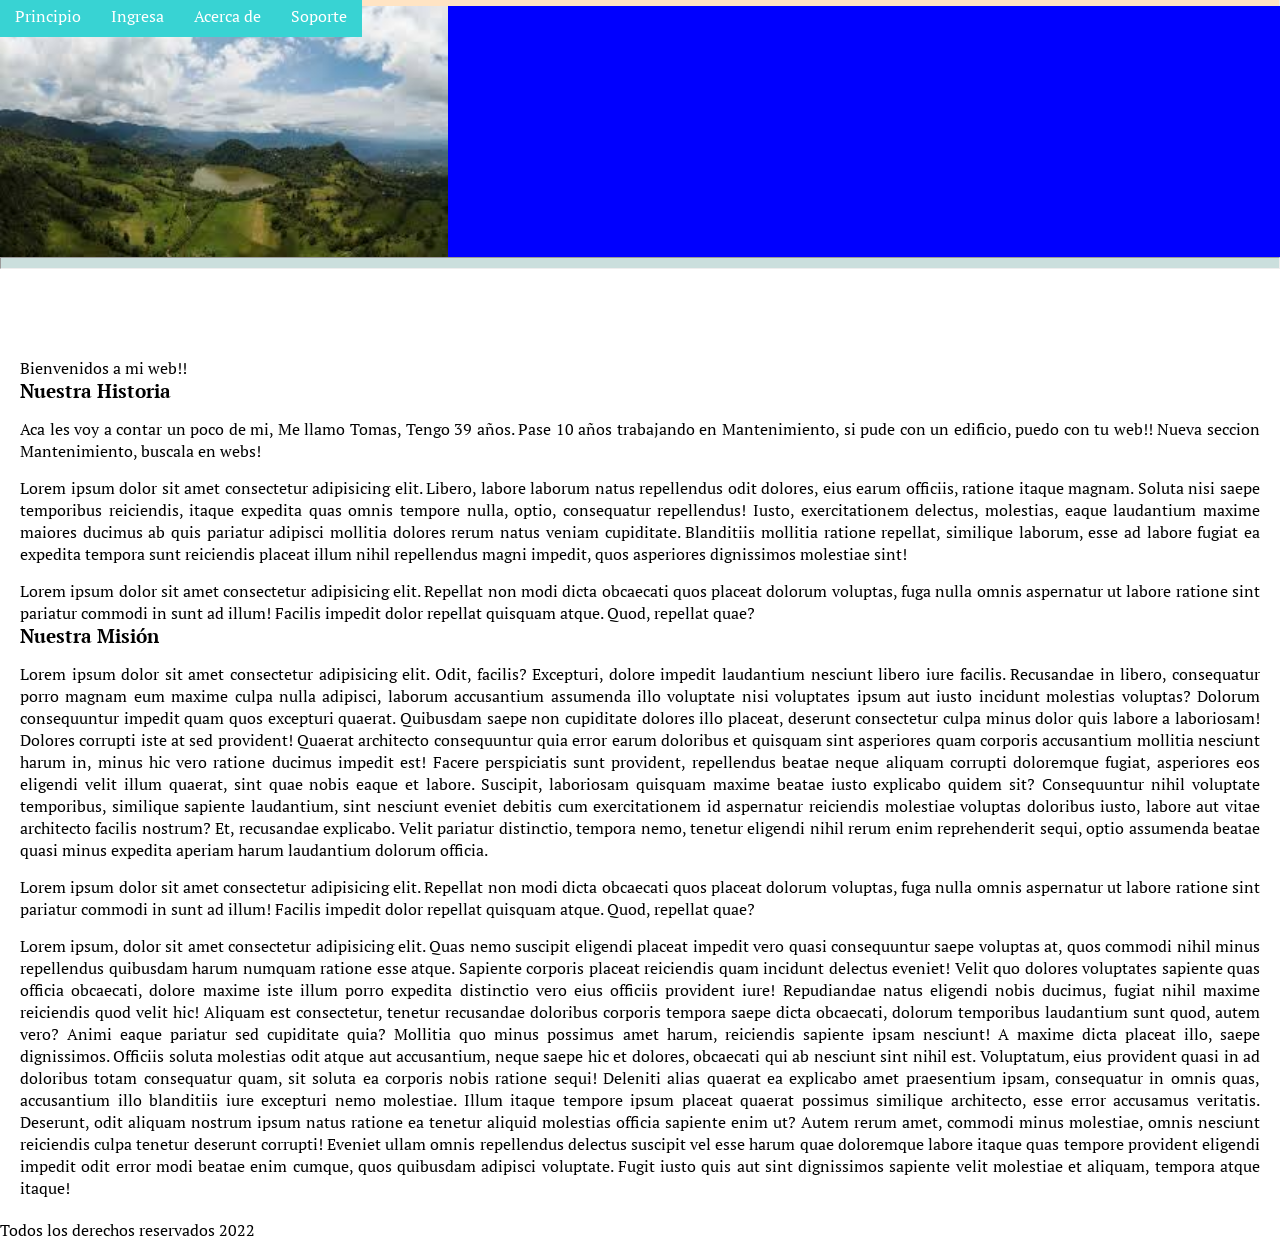
<file: index.html>
<!DOCTYPE html>

<html lang="en">



<head>

    <meta charset="UTF-8">

    <meta name="viewport" content="width=device-width, initial-scale=1.0">

    <title>Proyecto Tomas</title>



    <link href="css/estilo.css" rel="stylesheet" type="text/css">

</head>



<body>

    <header>

        <nav>

            <div id="header">

                <ul class="nav">

                    <li><a>Principio</a></li>

                    <li><a>Ingresa</a>

                        <ul>

                            <li><a href="view/crearUsuario.html">Crear Usuario</a></li>

                            <li><a href="view/login.html">Ingresar</a></li>

                        </ul>

                    </li>

                    <li><a>Acerca de</a>

                        <ul>

                            <li><a href="view/NuestraHistoria.html">Nosotros</a></li>

                            <li><a href="view/NuestraHistoria.html">Nuestra Misión</a></li>

                            <li><a href="view/NuestraHistoria.html">Historia</a></li>

                        </ul>

                    </li>

                    <li>

                        <a href="view/soporte.html">Soporte</a>

                    </li>

                </ul>

            </div>

        </nav>

    </header>



    <div class="imagen">

        <hr style=" background-color: bisque;">
        <div style=" background-color:blue">
            <img src=" images/fondo2.jpg " width="35% " alt="Art " style="background-color: rgb(252, 214, 133)">
        </div>
        <hr>

    </div>



    <section>

        <div class="texto ">
            <br>
            <br>
            <p>Bienvenidos a mi web!!</p>
            <article>

                <h1>Nuestra Historia</h1>

                <p>
                    Aca les voy a contar un poco de mi, Me llamo Tomas, Tengo 39 años. Pase 10 años trabajando en Mantenimiento, si pude con un edificio, puedo con tu web!! Nueva seccion Mantenimiento, buscala en webs!
                </p>

                <p>

                    Lorem ipsum dolor sit amet consectetur adipisicing elit. Libero, labore laborum natus repellendus odit dolores, eius earum officiis, ratione itaque magnam. Soluta nisi saepe temporibus reiciendis, itaque expedita quas omnis tempore nulla, optio, consequatur
                    repellendus! Iusto, exercitationem delectus, molestias, eaque laudantium maxime maiores ducimus ab quis pariatur adipisci mollitia dolores rerum natus veniam cupiditate. Blanditiis mollitia ratione repellat, similique laborum, esse
                    ad labore fugiat ea expedita tempora sunt reiciendis placeat illum nihil repellendus magni impedit, quos asperiores dignissimos molestiae sint!

                </p>

                <p>

                    Lorem ipsum dolor sit amet consectetur adipisicing elit. Repellat non modi dicta obcaecati quos placeat dolorum voluptas, fuga nulla omnis aspernatur ut labore ratione sint pariatur commodi in sunt ad illum! Facilis impedit dolor repellat quisquam atque.
                    Quod, repellat quae?

                </p>

            </article>

            <article>

                <h1>Nuestra Misión</h1>

                <p>

                    Lorem ipsum dolor sit amet consectetur adipisicing elit. Odit, facilis? Excepturi, dolore impedit laudantium nesciunt libero iure facilis. Recusandae in libero, consequatur porro magnam eum maxime culpa nulla adipisci, laborum accusantium assumenda illo
                    voluptate nisi voluptates ipsum aut iusto incidunt molestias voluptas? Dolorum consequuntur impedit quam quos excepturi quaerat. Quibusdam saepe non cupiditate dolores illo placeat, deserunt consectetur culpa minus dolor quis labore
                    a laboriosam! Dolores corrupti iste at sed provident! Quaerat architecto consequuntur quia error earum doloribus et quisquam sint asperiores quam corporis accusantium mollitia nesciunt harum in, minus hic vero ratione ducimus impedit
                    est! Facere perspiciatis sunt provident, repellendus beatae neque aliquam corrupti doloremque fugiat, asperiores eos eligendi velit illum quaerat, sint quae nobis eaque et labore. Suscipit, laboriosam quisquam maxime beatae iusto explicabo
                    quidem sit? Consequuntur nihil voluptate temporibus, similique sapiente laudantium, sint nesciunt eveniet debitis cum exercitationem id aspernatur reiciendis molestiae voluptas doloribus iusto, labore aut vitae architecto facilis nostrum?
                    Et, recusandae explicabo. Velit pariatur distinctio, tempora nemo, tenetur eligendi nihil rerum enim reprehenderit sequi, optio assumenda beatae quasi minus expedita aperiam harum laudantium dolorum officia.

                </p>

                <p>

                    Lorem ipsum dolor sit amet consectetur adipisicing elit. Repellat non modi dicta obcaecati quos placeat dolorum voluptas, fuga nulla omnis aspernatur ut labore ratione sint pariatur commodi in sunt ad illum! Facilis impedit dolor repellat quisquam atque.
                    Quod, repellat quae?

                </p>

                <p>

                    Lorem ipsum, dolor sit amet consectetur adipisicing elit. Quas nemo suscipit eligendi placeat impedit vero quasi consequuntur saepe voluptas at, quos commodi nihil minus repellendus quibusdam harum numquam ratione esse atque. Sapiente corporis placeat
                    reiciendis quam incidunt delectus eveniet! Velit quo dolores voluptates sapiente quas officia obcaecati, dolore maxime iste illum porro expedita distinctio vero eius officiis provident iure! Repudiandae natus eligendi nobis ducimus,
                    fugiat nihil maxime reiciendis quod velit hic! Aliquam est consectetur, tenetur recusandae doloribus corporis tempora saepe dicta obcaecati, dolorum temporibus laudantium sunt quod, autem vero? Animi eaque pariatur sed cupiditate quia?
                    Mollitia quo minus possimus amet harum, reiciendis sapiente ipsam nesciunt! A maxime dicta placeat illo, saepe dignissimos. Officiis soluta molestias odit atque aut accusantium, neque saepe hic et dolores, obcaecati qui ab nesciunt
                    sint nihil est. Voluptatum, eius provident quasi in ad doloribus totam consequatur quam, sit soluta ea corporis nobis ratione sequi! Deleniti alias quaerat ea explicabo amet praesentium ipsam, consequatur in omnis quas, accusantium
                    illo blanditiis iure excepturi nemo molestiae. Illum itaque tempore ipsum placeat quaerat possimus similique architecto, esse error accusamus veritatis. Deserunt, odit aliquam nostrum ipsum natus ratione ea tenetur aliquid molestias
                    officia sapiente enim ut? Autem rerum amet, commodi minus molestiae, omnis nesciunt reiciendis culpa tenetur deserunt corrupti! Eveniet ullam omnis repellendus delectus suscipit vel esse harum quae doloremque labore itaque quas tempore
                    provident eligendi impedit odit error modi beatae enim cumque, quos quibusdam adipisci voluptate. Fugit iusto quis aut sint dignissimos sapiente velit molestiae et aliquam, tempora atque itaque!

                </p>

            </article>



        </div>

    </section>



</body>



<footer>

    Todos los derechos reservados 2022

</footer>





</html>
</file>
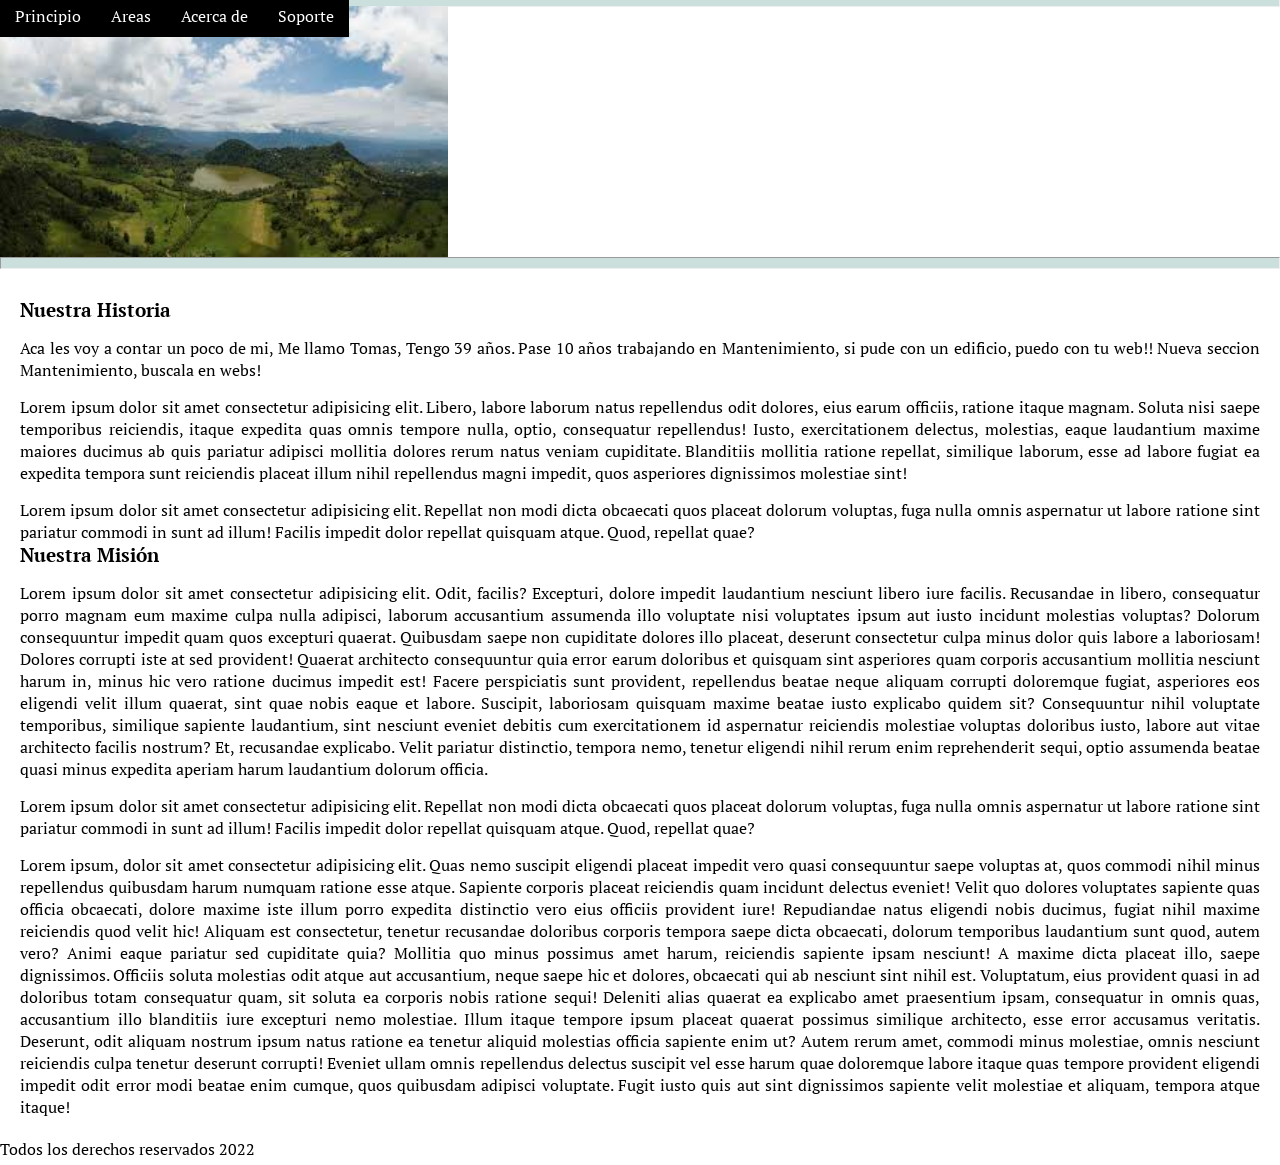
<file: dataBase/public_html/index.html>
<!DOCTYPE html>

<html lang="en">



<head>

    <meta charset="UTF-8">

    <meta name="viewport" content="width=device-width, initial-scale=1.0">

    <title>Proyecto Tomas</title>



    <link href="css/estilo.css" rel="stylesheet" type="text/css">

</head>



<body>

    <header>

        <nav>

            <div id="header">

                <ul class="nav">

                    <li><a href="">Principio</a></li>

                    <li><a href="">Areas</a>

                        <ul>

                            <li><a href="">Webs</a>
                                <ul>

                                    <li><a href="view/dinamicas.html">Dinamicas</a></li>

                                    <li><a href="view/staticas.html">Staticas</a></li>

                                    <li><a href="view/mantenimiento.html">Mantenimiento</a></li>
                                </ul>
                            </li>

                            <li><a href="">Ciencia</a></li>

                            <li><a href="">Arte</a></li>

                            <li><a href="">Ingresa</a>

                                <ul>

                                    <li><a href="view/login.html">Ingresar</a></li>

                                    <li><a href="view/crearUsuario.html">Crear Usuario</a></li>

                                    <li><a href="view/listadoPedidos.php">Listado de Pedidos</a></li>

                                </ul>

                            </li>

                        </ul>



                    </li>

                    <li><a href="">Acerca de</a>

                        <ul>

                            <li><a href="">Nosotros</a></li>

                            <li><a href="">Nuestra Misión</a></li>

                            <li><a href="view/NuestraHistoria.html">Historia</a></li>

                        </ul>

                    </li>

                    <li>

                        <a href="view/soporte.html">Soporte</a>

                    </li>

                </ul>

            </div>

        </nav>

    </header>



    <div class="imagen">

        <hr>

        <img src="images/fondo2.jpg" width="35%" alt="Art">

        <hr>

    </div>



    <section>

        <div class="texto">

            <article>

                <h1>Nuestra Historia</h1>

                <p>
                    Aca les voy a contar un poco de mi, Me llamo Tomas, Tengo 39 años. Pase 10 años trabajando en Mantenimiento, si pude con un edificio, puedo con tu web!! Nueva seccion Mantenimiento, buscala en webs!
                </p>

                <p>

                    Lorem ipsum dolor sit amet consectetur adipisicing elit. Libero, labore laborum natus repellendus odit dolores, eius earum officiis, ratione itaque magnam. Soluta nisi saepe temporibus reiciendis, itaque expedita quas omnis tempore nulla, optio, consequatur
                    repellendus! Iusto, exercitationem delectus, molestias, eaque laudantium maxime maiores ducimus ab quis pariatur adipisci mollitia dolores rerum natus veniam cupiditate. Blanditiis mollitia ratione repellat, similique laborum, esse
                    ad labore fugiat ea expedita tempora sunt reiciendis placeat illum nihil repellendus magni impedit, quos asperiores dignissimos molestiae sint!

                </p>

                <p>

                    Lorem ipsum dolor sit amet consectetur adipisicing elit. Repellat non modi dicta obcaecati quos placeat dolorum voluptas, fuga nulla omnis aspernatur ut labore ratione sint pariatur commodi in sunt ad illum! Facilis impedit dolor repellat quisquam atque.
                    Quod, repellat quae?

                </p>

            </article>

            <article>

                <h1>Nuestra Misión</h1>

                <p>

                    Lorem ipsum dolor sit amet consectetur adipisicing elit. Odit, facilis? Excepturi, dolore impedit laudantium nesciunt libero iure facilis. Recusandae in libero, consequatur porro magnam eum maxime culpa nulla adipisci, laborum accusantium assumenda illo
                    voluptate nisi voluptates ipsum aut iusto incidunt molestias voluptas? Dolorum consequuntur impedit quam quos excepturi quaerat. Quibusdam saepe non cupiditate dolores illo placeat, deserunt consectetur culpa minus dolor quis labore
                    a laboriosam! Dolores corrupti iste at sed provident! Quaerat architecto consequuntur quia error earum doloribus et quisquam sint asperiores quam corporis accusantium mollitia nesciunt harum in, minus hic vero ratione ducimus impedit
                    est! Facere perspiciatis sunt provident, repellendus beatae neque aliquam corrupti doloremque fugiat, asperiores eos eligendi velit illum quaerat, sint quae nobis eaque et labore. Suscipit, laboriosam quisquam maxime beatae iusto explicabo
                    quidem sit? Consequuntur nihil voluptate temporibus, similique sapiente laudantium, sint nesciunt eveniet debitis cum exercitationem id aspernatur reiciendis molestiae voluptas doloribus iusto, labore aut vitae architecto facilis nostrum?
                    Et, recusandae explicabo. Velit pariatur distinctio, tempora nemo, tenetur eligendi nihil rerum enim reprehenderit sequi, optio assumenda beatae quasi minus expedita aperiam harum laudantium dolorum officia.

                </p>

                <p>

                    Lorem ipsum dolor sit amet consectetur adipisicing elit. Repellat non modi dicta obcaecati quos placeat dolorum voluptas, fuga nulla omnis aspernatur ut labore ratione sint pariatur commodi in sunt ad illum! Facilis impedit dolor repellat quisquam atque.
                    Quod, repellat quae?

                </p>

                <p>

                    Lorem ipsum, dolor sit amet consectetur adipisicing elit. Quas nemo suscipit eligendi placeat impedit vero quasi consequuntur saepe voluptas at, quos commodi nihil minus repellendus quibusdam harum numquam ratione esse atque. Sapiente corporis placeat
                    reiciendis quam incidunt delectus eveniet! Velit quo dolores voluptates sapiente quas officia obcaecati, dolore maxime iste illum porro expedita distinctio vero eius officiis provident iure! Repudiandae natus eligendi nobis ducimus,
                    fugiat nihil maxime reiciendis quod velit hic! Aliquam est consectetur, tenetur recusandae doloribus corporis tempora saepe dicta obcaecati, dolorum temporibus laudantium sunt quod, autem vero? Animi eaque pariatur sed cupiditate quia?
                    Mollitia quo minus possimus amet harum, reiciendis sapiente ipsam nesciunt! A maxime dicta placeat illo, saepe dignissimos. Officiis soluta molestias odit atque aut accusantium, neque saepe hic et dolores, obcaecati qui ab nesciunt
                    sint nihil est. Voluptatum, eius provident quasi in ad doloribus totam consequatur quam, sit soluta ea corporis nobis ratione sequi! Deleniti alias quaerat ea explicabo amet praesentium ipsam, consequatur in omnis quas, accusantium
                    illo blanditiis iure excepturi nemo molestiae. Illum itaque tempore ipsum placeat quaerat possimus similique architecto, esse error accusamus veritatis. Deserunt, odit aliquam nostrum ipsum natus ratione ea tenetur aliquid molestias
                    officia sapiente enim ut? Autem rerum amet, commodi minus molestiae, omnis nesciunt reiciendis culpa tenetur deserunt corrupti! Eveniet ullam omnis repellendus delectus suscipit vel esse harum quae doloremque labore itaque quas tempore
                    provident eligendi impedit odit error modi beatae enim cumque, quos quibusdam adipisci voluptate. Fugit iusto quis aut sint dignissimos sapiente velit molestiae et aliquam, tempora atque itaque!

                </p>

            </article>



        </div>

    </section>



</body>



<footer>

    Todos los derechos reservados 2022

</footer>





</html>
</file>
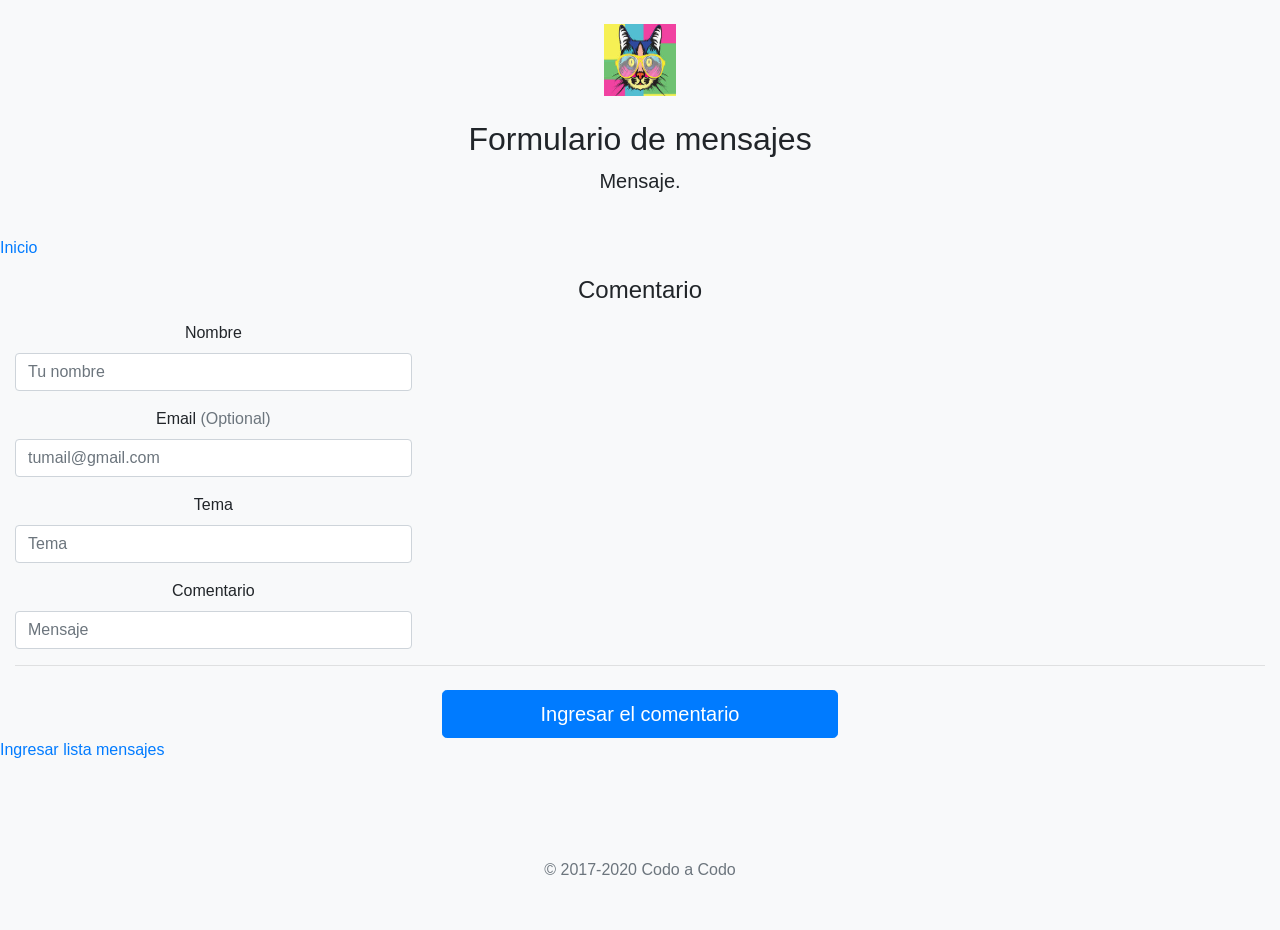
<file: view/blogmensajes.html>
<!doctype html>
<html lang="es">

<head>
    <meta charset="utf-8">
    <meta name="viewport" content="width=device-width, initial-scale=1, shrink-to-fit=no">
    <title>Registro de Pedido</title>

    <!-- Bootstrap core CSS -->
    <link href="./css/bootstrap.min.css" rel="stylesheet">
</head>

<body class="bg-light">
    <div class="py-4 text-center">
        <img class="d-block mx-auto mb-4" src="./images/logo.jpg" alt="Logo caba" width="72" height="72">

        <h2>Formulario de mensajes</h2>
        <p class="lead">Mensaje.</p>
    </div>
    <p><a href="webinterior.html">Inicio</a></p>
    <div class="col-md-12 text-center">
        <h4 class="mb-3">Comentario</h4>
        <form class="needs-validation" novalidate action="../controller/checkmensaje.php" method="POST">
            <div class="row">
                <div class="col-md-4 mb-3">
                    <label for="firstName">Nombre</label>
                    <input type="text" class="form-control" id="firstName" name="firstName" placeholder="Tu nombre" value="" required>
                    <div class="invalid-feedback">
                        Debe ingresar su nombre.
                    </div>
                </div>
            </div>

            <div class="row">
                <div class="col-md-4 mb-3">
                    <label for="email">Email <span class="text-muted">(Optional)</span></label>
                    <input type="email" class="form-control" id="email" name="email" placeholder="tumail@gmail.com">
                    <div class="invalid-feedback">
                        El e-mail es inválido.
                    </div>
                </div>
            </div>
            <div class="row">
                <div class="col-md-4 mb-3">
                    <label for="tema">Tema</label>
                    <input type="text" class="form-control" id="tema" name="tema" placeholder="Tema" required>
                    <div class="invalid-feedback">
                    </div>
                </div>
            </div>
            <div class="row">
                <div class="col-md-4 mb-12">
                    <label for="mensaje">Comentario</label>
                    <input type="text" class="form-control" id="mensaje" name="mensaje" placeholder="Mensaje" required>
                    <div class="invalid-feedback">
                        Faltó ingresar au mensaje.
                    </div>
                </div>
            </div>

            <hr class="mb-4">
            <div class="row">
                <div class="col-4"></div>
                <div class="col-4">
                    <button class="btn btn-primary btn-lg btn-block" type="submit">Ingresar el comentario</button>
                </div>
            </div>
    </div>
    </form>
    <a href="listaMensaje.php">Ingresar lista mensajes</a>


    <footer class="my-5 pt-5 text-muted text-center text-small">
        <p class="mb-1">&copy; 2017-2020 Codo a Codo</p>
    </footer>
    </div>


    <script src="./js/form-validation.js"></script>
    <script src="https://code.jquery.com/jquery-3.3.1.slim.min.js" integrity="sha384-q8i/X+965DzO0rT7abK41JStQIAqVgRVzpbzo5smXKp4YfRvH+8abtTE1Pi6jizo" crossorigin="anonymous"></script>
    <script src="https://cdnjs.cloudflare.com/ajax/libs/popper.js/1.14.7/umd/popper.min.js" integrity="sha384-UO2eT0CpHqdSJQ6hJty5KVphtPhzWj9WO1clHTMGa3JDZwrnQq4sF86dIHNDz0W1" crossorigin="anonymous"></script>
    <script src="https://stackpath.bootstrapcdn.com/bootstrap/4.3.1/js/bootstrap.min.js" integrity="sha384-JjSmVgyd0p3pXB1rRibZUAYoIIy6OrQ6VrjIEaFf/nJGzIxFDsf4x0xIM+B07jRM" crossorigin="anonymous"></script>
</body>

</html>
</file>
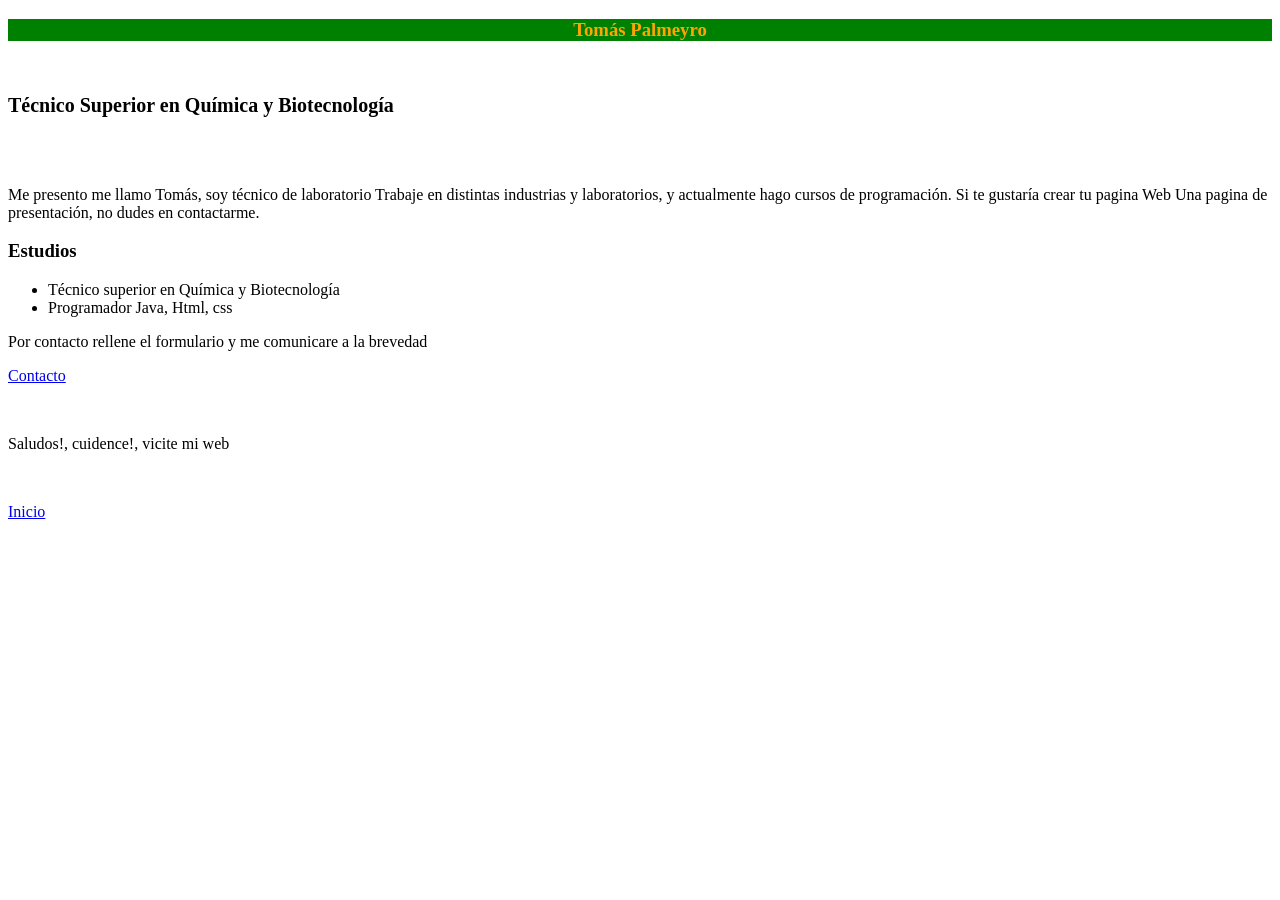
<file: view/c.v..html>
<!DOCTYPE html>
<!--
To change this license header, choose License Headers in Project Properties.
To change this template file, choose Tools | Templates
and open the template in the editor.
-->
<html>

<head>
    <title>C.V.</title>
    <meta charset="UTF-8">
    <meta name="viewport" content="width=device-width, initial-scale=1.0">
</head>

<body>
    <section>
        <article>
            <h1 style="text-align: center; color: orange; background-color: green">Tomás Palmeyro</h1>
            <br>
            <h2 style="font-size: 20px">Técnico Superior en Química y Biotecnología</h2>
            <br>
            <br>
            <p>Me presento me llamo Tomás, soy técnico de laboratorio Trabaje en distintas industrias y laboratorios, y actualmente hago cursos de programación. Si te gustaría crear tu pagina Web Una pagina de presentación, no dudes en contactarme.
            </p>
        </article>
        <article>
            <h3>Estudios</h3>
            <ul>
                <li>Técnico superior en Química y Biotecnología</li>
                <li>Programador Java, Html, css</li>
            </ul>
        </article>
    </section>
    <footer>
        <p>Por contacto rellene el formulario y me comunicare a la brevedad</p>
        <p><a href="contacto.html">Contacto</a></p>
        <br>
        <p>Saludos!, cuidence!, vicite mi web</p>
        <br>
        <p><a href="webinterior.html">Inicio</a></p>
    </footer>
</body>

</html>
</file>
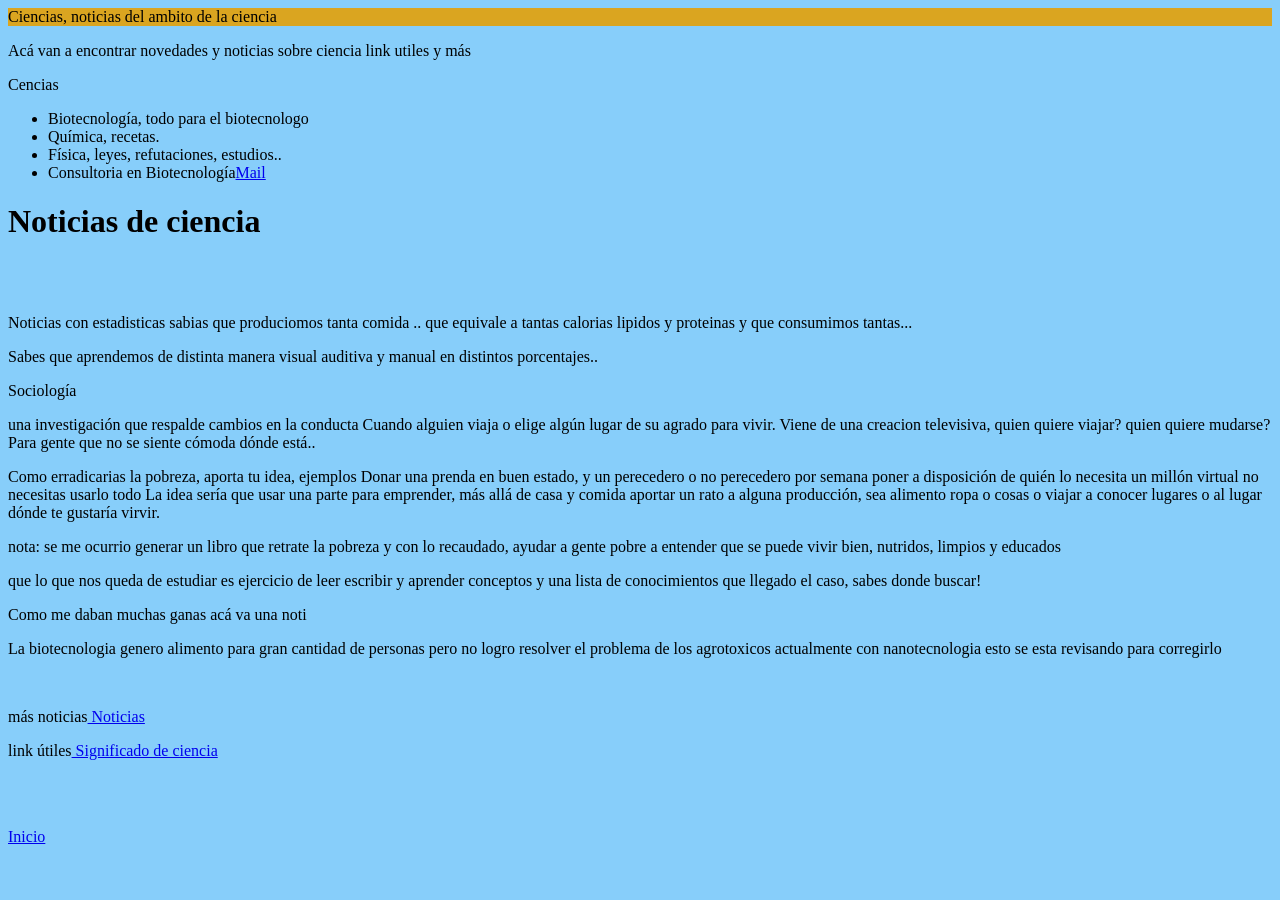
<file: view/Ciencias.html>
<!DOCTYPE html>
<!--
To change this license header, choose License Headers in Project Properties.
To change this template file, choose Tools | Templates
and open the template in the editor.
-->
<html>

<head>
    <title>Bienvenidos a Ciencias</title>
    <meta charset="UTF-8">
    <meta name="viewport" content="width=device-width, initial-scale=1.0">
</head>

<body style="background-color: lightskyblue">
    <div>
        <header style="background-color: goldenrod; font-size: 30">Ciencias, noticias del ambito de la ciencia</header>
        <p>Acá van a encontrar novedades y noticias sobre ciencia link utiles y más</p>
    </div>
    <section>Cencias</section>
    <ul>
        <li>Biotecnología, todo para el biotecnologo</li>
        <li>Química, recetas.</li>
        <li>Física, leyes, refutaciones, estudios..</li>
        <li>Consultoria en Biotecnología<a href="mailto:elatelierdetuti@gmail.com">Mail</a></li>
    </ul>
    <h1>Noticias de ciencia</h1>
    <br>
    <br>
    <p>Noticias con estadisticas sabias que produciomos tanta comida .. que equivale a tantas calorias lipidos y proteinas y que consumimos tantas...</p>
    <p>Sabes que aprendemos de distinta manera visual auditiva y manual en distintos porcentajes..</p>
    <p>Sociología</p>
    <p>una investigación que respalde cambios en la conducta Cuando alguien viaja o elige algún lugar de su agrado para vivir. Viene de una creacion televisiva, quien quiere viajar? quien quiere mudarse? Para gente que no se siente cómoda dónde está..</p>
    <P>Como erradicarias la pobreza, aporta tu idea, ejemplos Donar una prenda en buen estado, y un perecedero o no perecedero por semana poner a disposición de quién lo necesita un millón virtual no necesitas usarlo todo La idea sería que usar una parte
        para emprender, más allá de casa y comida aportar un rato a alguna producción, sea alimento ropa o cosas o viajar a conocer lugares o al lugar dónde te gustaría virvir.</p>
    <p>nota: se me ocurrio generar un libro que retrate la pobreza y con lo recaudado, ayudar a gente pobre a entender que se puede vivir bien, nutridos, limpios y educados
    </p>
    <p>que lo que nos queda de estudiar es ejercicio de leer escribir y aprender conceptos y una lista de conocimientos que llegado el caso, sabes donde buscar!</p>
    <p>Como me daban muchas ganas acá va una noti</p>
    <p>La biotecnologia genero alimento para gran cantidad de personas pero no logro resolver el problema de los agrotoxicos actualmente con nanotecnologia esto se esta revisando para corregirlo</p>
    <br>
    <P>más noticias<a href="https://elpais.com/ciencia/2021-10-05/premio-nobel-de-fisica-para-syukuro-manabe-klaus-hasselmann-giorgio-parisi-los-teoricos-de-los-sistemas-complejos.html" Target="blank"> Noticias</a></p>
    <P>link útiles<a href="https://es.m.wikipedia.org/wiki/Ciencia" Target="blank"> Significado de ciencia</a></p>
    <br>
    <br>
    <p><a href="webinterior.html">Inicio</a></p>
</body>

</html>
</file>
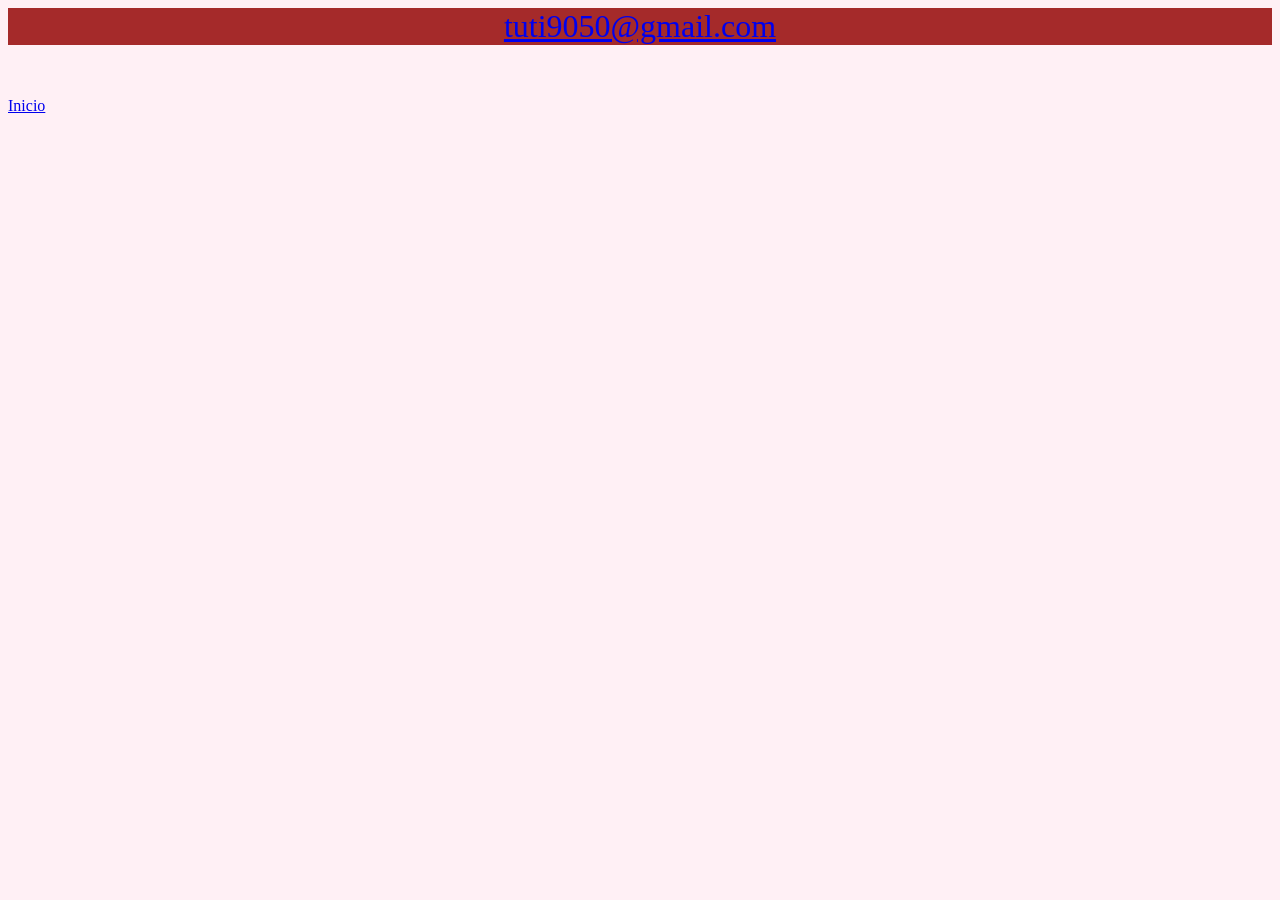
<file: view/contacto.html>
<!DOCTYPE html>
<!--
To change this license header, choose License Headers in Project Properties.
To change this template file, choose Tools | Templates
and open the template in the editor.
-->
<html>

<head>
    <title>TODO supply a title</title>
    <meta charset="UTF-8">
    <meta name="viewport" content="width=device-width, initial-scale=1.0">
</head>

<body style="background-color: lavenderblush">
    <div style="font-size: 2em; background-color: brown; text-align:center"><a href="mailto:elatelierdetuti@gmail.com">tuti9050@gmail.com</a></div>
    <BR>
    <BR>
    <footer>
        <p><a href="webinterior.html">Inicio</a></p>
    </footer>
</body>

</html>
</file>
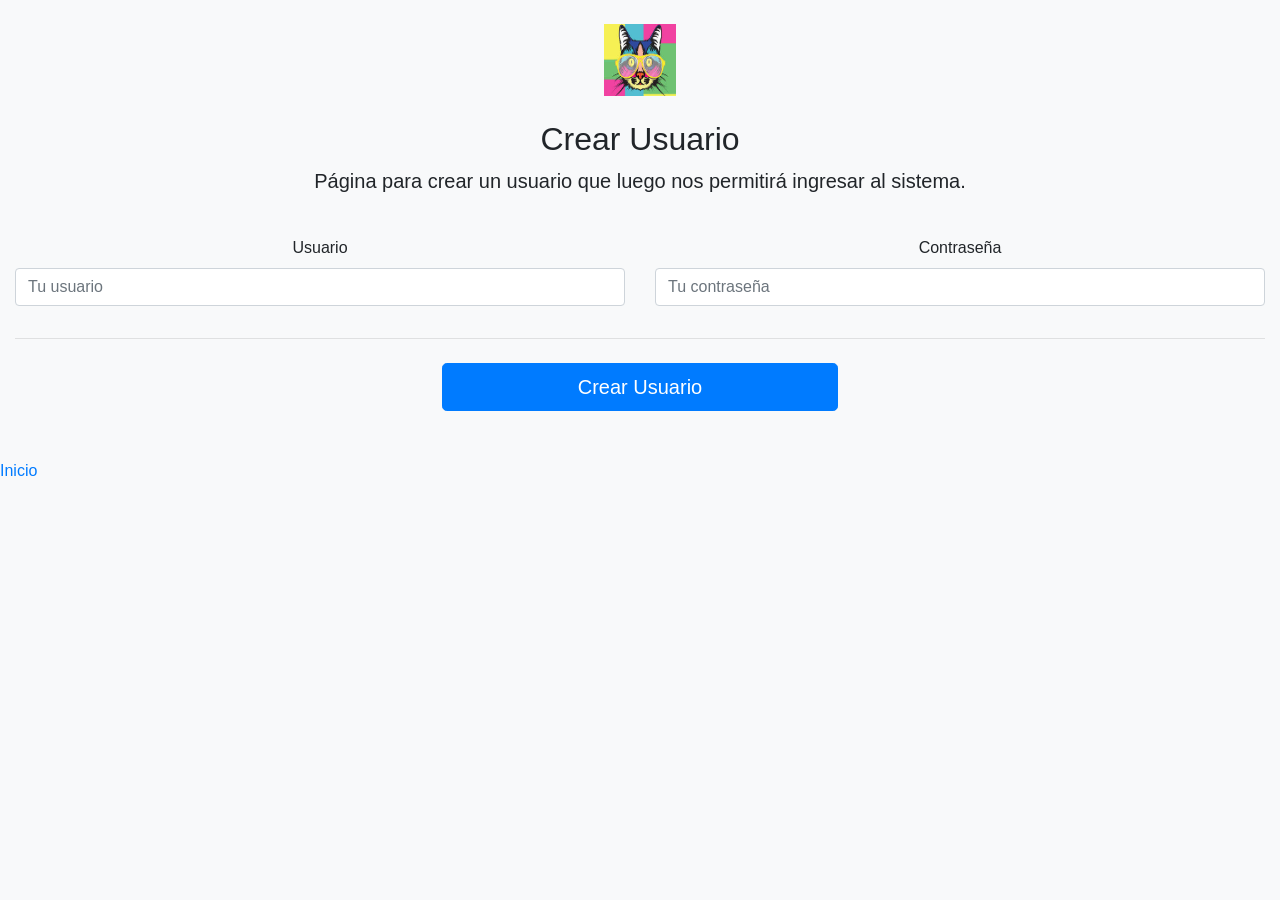
<file: view/crearUsuario.html>
<!doctype html>
<html lang="en">

<head>
    <title>Crear Usuario</title>
    <!-- Required meta tags -->
    <meta charset="utf-8">
    <meta name="viewport" content="width=device-width, initial-scale=1, shrink-to-fit=no">

    <!-- Bootstrap CSS -->
    <link rel="stylesheet" href="https://stackpath.bootstrapcdn.com/bootstrap/4.3.1/css/bootstrap.min.css" integrity="sha384-ggOyR0iXCbMQv3Xipma34MD+dH/1fQ784/j6cY/iJTQUOhcWr7x9JvoRxT2MZw1T" crossorigin="anonymous">
</head>

<body class="bg-light">
    <div class="py-4 text-center">
        <img class="d-block mx-auto mb-4" src="./images/logo.jpg" alt="Logo caba" width="72" height="72">
        <h2>Crear Usuario</h2>
        <p class="lead">Página para crear un usuario que luego nos permitirá ingresar al sistema.</p>
    </div>

    <div class="col-md-12 text-center">
        <form class="needs-validation" novalidate action="../controller/checkUsuario.php" method="POST">
            <div class="row">
                <div class="col-md-6 mb-3">
                    <label for="user">Usuario</label>
                    <input type="text" class="form-control" id="user" name="user" placeholder="Tu usuario" value="" required>
                    <div class="invalid-feedback">
                        Debe ingresar su usuario.
                    </div>
                </div>
                <div class="col-md-6 mb-3">
                    <label for="pass">Contraseña</label>
                    <input type="password" class="form-control" id="pass" name="pass" placeholder="Tu contraseña" value="" required>
                    <div class="invalid-feedback">
                        Faltó ingresar la contraseña.
                    </div>
                </div>
            </div>

            <hr class="mb-4">
            <div class="row">
                <div class="col-4"></div>
                <div class="col-4">
                    <button class="btn btn-primary btn-lg btn-block" type="submit">Crear Usuario</button>
                </div>
            </div>
        </form>

    </div>
    <br>
    <br>
    <a href="https://elatellier.000webhostapp.com/">Inicio</a>
    <br>


    <!-- Optional JavaScript -->
    <!-- jQuery first, then Popper.js, then Bootstrap JS -->
    <script src="https://code.jquery.com/jquery-3.3.1.slim.min.js" integrity="sha384-q8i/X+965DzO0rT7abK41JStQIAqVgRVzpbzo5smXKp4YfRvH+8abtTE1Pi6jizo" crossorigin="anonymous"></script>
    <script src="https://cdnjs.cloudflare.com/ajax/libs/popper.js/1.14.7/umd/popper.min.js" integrity="sha384-UO2eT0CpHqdSJQ6hJty5KVphtPhzWj9WO1clHTMGa3JDZwrnQq4sF86dIHNDz0W1" crossorigin="anonymous"></script>
    <script src="https://stackpath.bootstrapcdn.com/bootstrap/4.3.1/js/bootstrap.min.js" integrity="sha384-JjSmVgyd0p3pXB1rRibZUAYoIIy6OrQ6VrjIEaFf/nJGzIxFDsf4x0xIM+B07jRM" crossorigin="anonymous"></script>
</body>

</html>
</file>
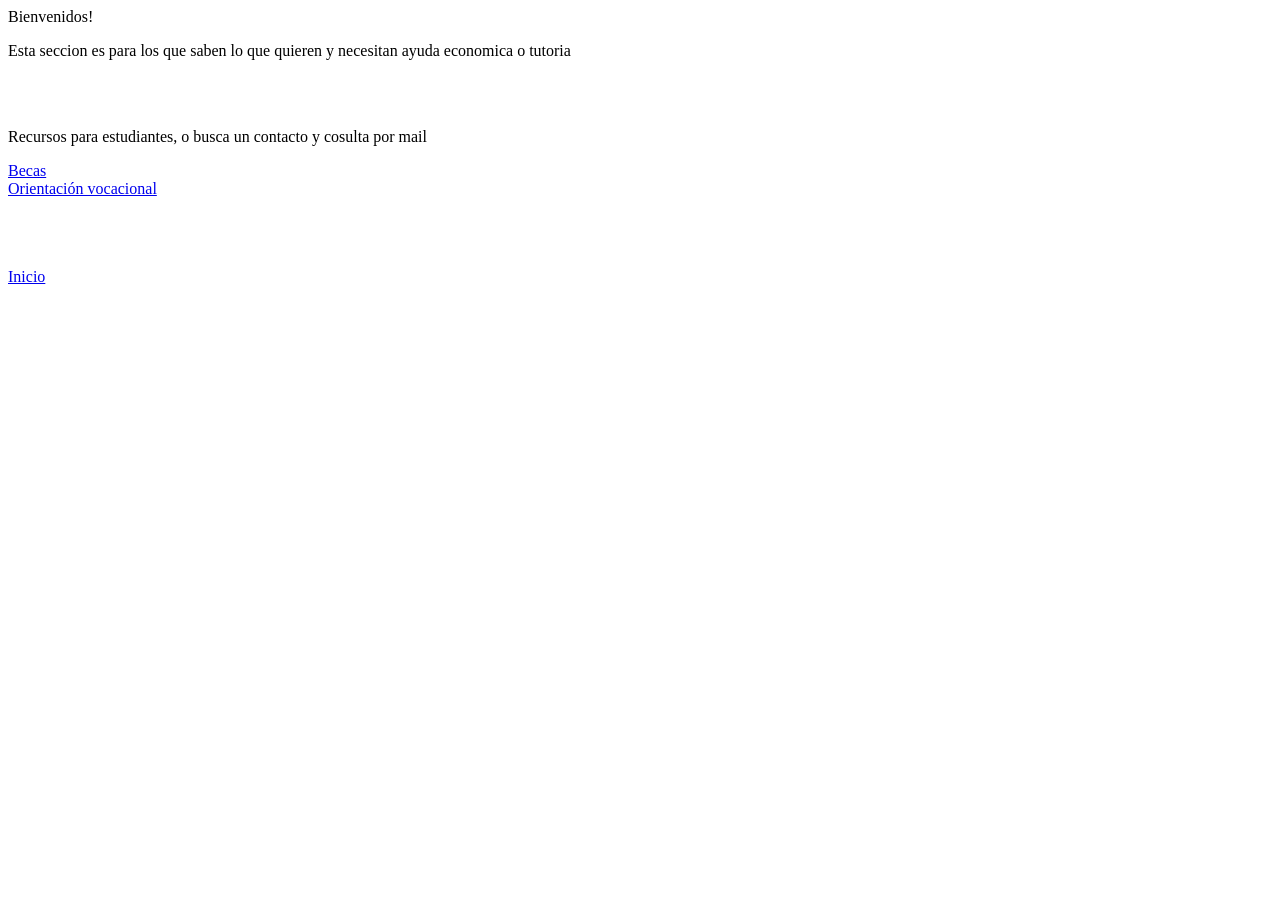
<file: view/Estudiantes.html>
<!DOCTYPE html>
<!--
To change this license header, choose License Headers in Project Properties.
To change this template file, choose Tools | Templates
and open the template in the editor.
-->
<html>

<head>
    <title>Apadrinados</title>
    <meta charset="UTF-8">
    <meta name="viewport" content="width=device-width, initial-scale=1.0">
</head>

<body>
    <div>Bienvenidos!</div>
    <p>Esta seccion es para los que saben lo que quieren y necesitan ayuda economica o tutoria
    </p>
    <br>
    <br>
    <p>Recursos para estudiantes, o busca un contacto y cosulta por mail</p>
    <a href="https://www.argentina.gob.ar/tema/estudiar/programas-y-becas" target="_blank">Becas</a>
    <br>
    <a href="https://www.buenosaires.gob.ar/educacion/estudiantes/estrategia-joven" target="_blank">Orientación vocacional</a>

    <br>
    <br>
    <!--<p><a href="trayectoria.html">Test para que te conozcas mejor, oficios, carreras, gustos, virtudes.</a></p> <br>-->
    <br>
    <br>
    <p><a href="webinterior.html">Inicio</a></p> <br>
</body>

</html>
</file>
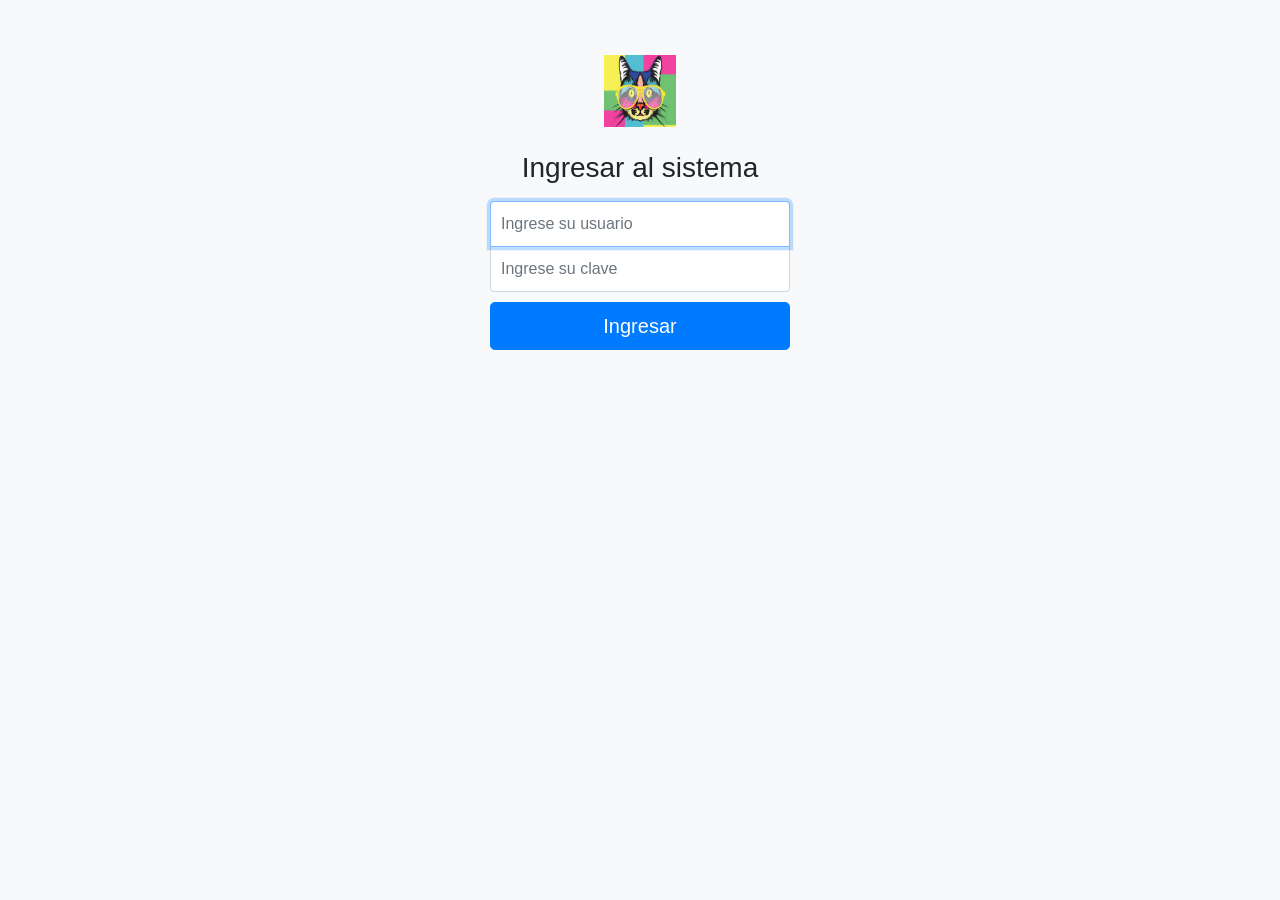
<file: view/login.html>
<!doctype html>
<html lang="en">
  <head>
    <title>Title</title>
    <!-- Required meta tags -->
    <meta charset="utf-8">
    <meta name="viewport" content="width=device-width, initial-scale=1, shrink-to-fit=no">

    <!-- Bootstrap CSS -->
    <link rel="stylesheet" href="https://stackpath.bootstrapcdn.com/bootstrap/4.3.1/css/bootstrap.min.css" integrity="sha384-ggOyR0iXCbMQv3Xipma34MD+dH/1fQ784/j6cY/iJTQUOhcWr7x9JvoRxT2MZw1T" crossorigin="anonymous">
    <link href="./css/signin.css" rel="stylesheet">

  </head>
  <body class="text-center bg-light">
    <div class="container">
        <form class="form-signin" action="../controller/checklogin.php" method="POST">
            <img class="mb-4" src="./images/logo.jpg" width="72" height="72">
            <h1 class="h3 mb-3" >Ingresar al sistema</h1>
            <input type="email" name="inputEmail" class="form-control" placeholder="Ingrese su usuario" required autofocus >
            <input type="password" name="inputPassword" class="form-control" placeholder="Ingrese su clave" required>
            <button type="submit" class="btn btn-lg btn-primary btn-block">Ingresar</button>
        </form>    
    
    </div>  
    <!-- Optional JavaScript -->
    <!-- jQuery first, then Popper.js, then Bootstrap JS -->
    <script src="https://code.jquery.com/jquery-3.3.1.slim.min.js" integrity="sha384-q8i/X+965DzO0rT7abK41JStQIAqVgRVzpbzo5smXKp4YfRvH+8abtTE1Pi6jizo" crossorigin="anonymous"></script>
    <script src="https://cdnjs.cloudflare.com/ajax/libs/popper.js/1.14.7/umd/popper.min.js" integrity="sha384-UO2eT0CpHqdSJQ6hJty5KVphtPhzWj9WO1clHTMGa3JDZwrnQq4sF86dIHNDz0W1" crossorigin="anonymous"></script>
    <script src="https://stackpath.bootstrapcdn.com/bootstrap/4.3.1/js/bootstrap.min.js" integrity="sha384-JjSmVgyd0p3pXB1rRibZUAYoIIy6OrQ6VrjIEaFf/nJGzIxFDsf4x0xIM+B07jRM" crossorigin="anonymous"></script>
  </body>
</html>
</file>
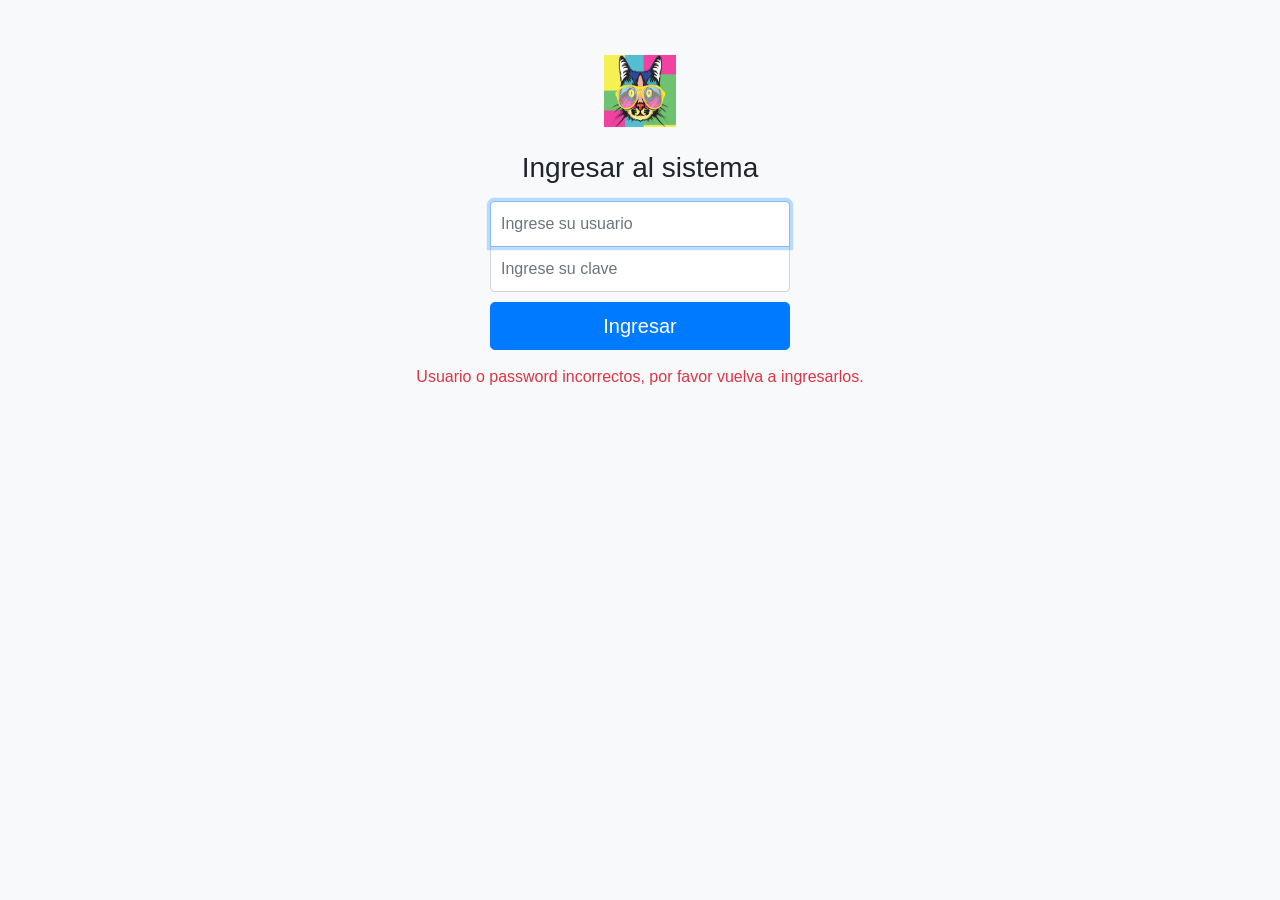
<file: view/loginError.html>
<!doctype html>
<html lang="en">
  <head>
    <title>Title</title>
    <!-- Required meta tags -->
    <meta charset="utf-8">
    <meta name="viewport" content="width=device-width, initial-scale=1, shrink-to-fit=no">

    <!-- Bootstrap CSS -->
    <link rel="stylesheet" href="https://stackpath.bootstrapcdn.com/bootstrap/4.3.1/css/bootstrap.min.css" integrity="sha384-ggOyR0iXCbMQv3Xipma34MD+dH/1fQ784/j6cY/iJTQUOhcWr7x9JvoRxT2MZw1T" crossorigin="anonymous">
    <link href="./css/signin.css" rel="stylesheet">

  </head>
  <body class="text-center bg-light">
    <div class="container">
        <form class="form-signin" action="../controller/checklogin.php" method="POST">
            <img class="mb-4" src="./images/logo.jpg" width="72" height="72">
            <h1 class="h3 mb-3" >Ingresar al sistema</h1>
            <input type="email" name="inputEmail" class="form-control" placeholder="Ingrese su usuario" required autofocus >
            <input type="password" name="inputPassword" class="form-control" placeholder="Ingrese su clave" required>
            <button type="submit" class="btn btn-lg btn-primary btn-block">Ingresar</button>
        </form>    
    
        <p class="text-danger">Usuario o password incorrectos, por favor vuelva a ingresarlos.</p>
    </div>  
    <!-- Optional JavaScript -->
    <!-- jQuery first, then Popper.js, then Bootstrap JS -->
    <script src="https://code.jquery.com/jquery-3.3.1.slim.min.js" integrity="sha384-q8i/X+965DzO0rT7abK41JStQIAqVgRVzpbzo5smXKp4YfRvH+8abtTE1Pi6jizo" crossorigin="anonymous"></script>
    <script src="https://cdnjs.cloudflare.com/ajax/libs/popper.js/1.14.7/umd/popper.min.js" integrity="sha384-UO2eT0CpHqdSJQ6hJty5KVphtPhzWj9WO1clHTMGa3JDZwrnQq4sF86dIHNDz0W1" crossorigin="anonymous"></script>
    <script src="https://stackpath.bootstrapcdn.com/bootstrap/4.3.1/js/bootstrap.min.js" integrity="sha384-JjSmVgyd0p3pXB1rRibZUAYoIIy6OrQ6VrjIEaFf/nJGzIxFDsf4x0xIM+B07jRM" crossorigin="anonymous"></script>
  </body>
</html>
</file>
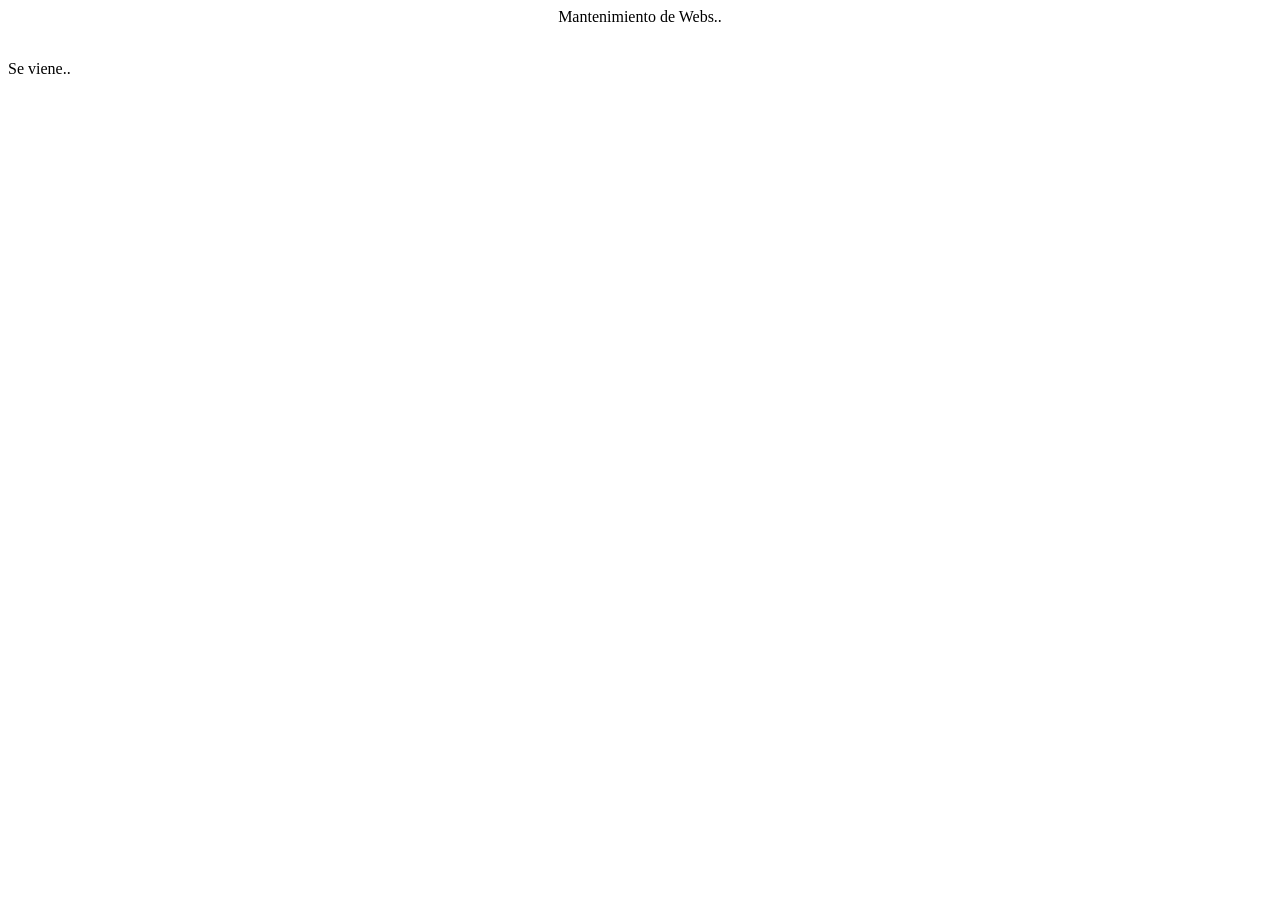
<file: view/mantenimiento.html>
<!DOCTYPE html>
<html lang="en">

<head>
    <meta charset="UTF-8">
    <meta http-equiv="X-UA-Compatible" content="IE=edge">
    <meta name="viewport" content="width=device-width, initial-scale=1.0">
    <title>Document</title>
</head>

<body>

    <header style="text-align: center; font: size 35px; font-color: rgba(10, 220, 30, 50.)"> Mantenimiento de Webs..</header>
    <br>
    <p style="font: size 30px;font-color: rgb(44, 24, 90);;">Se viene..<strong></p>
</body>
</html>
</file>
<file: css/estilo.css>
@import url('https://fonts.googleapis.com/css2?family=PT+Serif&display=swap');
* {
    margin: 0;
    padding: 0;
}

body {
    background: white;
    font-family: 'PT Serif', serif;
}

p {
    margin-top: 15px;
}

hr {
    background-color: rgb(203, 223, 221);
    height: 10px;
    margin-top: -5px;
    margin-bottom: -1px;
}

#header {
    margin: 0;
    width: 100%;
    position: fixed;
    z-index: 2;
    text-align: left;
}

ul {
    list-style: none;
}

.nav li a {
    background-color: rgb(56, 211, 211);
    color: white;
    text-decoration: none;
    padding: 10px 15px;
    display: block;
}

.nav li a:hover {
    background-color: rgb(65, 127, 143);
}

.nav li ul {
    display: none;
    position: absolute;
    min-width: 140px;
}

.nav li:hover>ul {
    display: block;
}

.nav>li {
    float: left;
}

.nav li ul li {
    position: relative;
}

.nav li ul li ul {
    right: -140px;
    top: 0;
}

.images {
    z-index: 2;
    position: absolute;
    margin: 0;
    width: 100%;
    height: 160px;
}

.texto {
    z-index: 1;
    position: relative;
    margin: 30px 20px 20px 20px;
    text-align: justify;
}
</file>
<file: dataBase/public_html/css/estilo.css>
@import url('https://fonts.googleapis.com/css2?family=PT+Serif&display=swap');

* {
    margin: 0;
    padding: 0;
}

body {
    background: white;
    font-family: 'PT Serif', serif;
}

p {
    margin-top: 15px;
}

hr {
    background-color: rgb(203, 223, 221);
    height: 10px;
    margin-top: -5px;
    margin-bottom: -1px;
}

#header {
    margin: 0;
    width: 100%;
    position: fixed;
    z-index: 2;
    text-align: left;
}

ul {
    list-style: none;
}

.nav li a {
    background-color: black;
    color: white;
    text-decoration: none;
    padding: 10px 15px;
    display: block;
}

.nav li a:hover {
    background-color: grey;
}

.nav li ul {
    display: none;
    position: absolute;
    min-width: 140px;
}

.nav li:hover > ul {
    display: block;
}

.nav > li {
    float: left;
}

.nav li ul li {
    position:relative;
}

.nav li ul li ul {
    right: -140px;
    top:0;
}

.images {
    z-index: 2;
    position: absolute;
    margin: 0;
    width: 100%;
    height: 160px;
    
}

.texto {
    z-index: 1;
    position: relative;
    margin: 30px 20px 20px 20px;
    text-align: justify;
}
</file>
<file: view/css/signin.css>
body {
  height: 100%;
  display: -ms-flexbox;
  display: flex;
  -ms-flex-align: center;
  align-items: center;
  padding-top: 40px;
  padding-bottom: 40px;
  background-color: #f5f5f5;
}

.form-signin {
  width: 100%;
  max-width: 330px;
  padding: 15px;
  margin: auto;
}

.form-signin .checkbox {
  font-weight: 400;
}

.form-signin .form-control {
  position: relative;
  box-sizing: border-box;
  height: auto;
  padding: 10px;
  font-size: 16px;
}

.form-signin .form-control:focus {
  z-index: 2;
}

.form-signin input[type="email"] {
  margin-bottom: -1px;
  border-bottom-right-radius: 0;
  border-bottom-left-radius: 0;
}

.form-signin input[type="password"] {
  margin-bottom: 10px;
  border-top-left-radius: 0;
  border-top-right-radius: 0;
}
</file>
